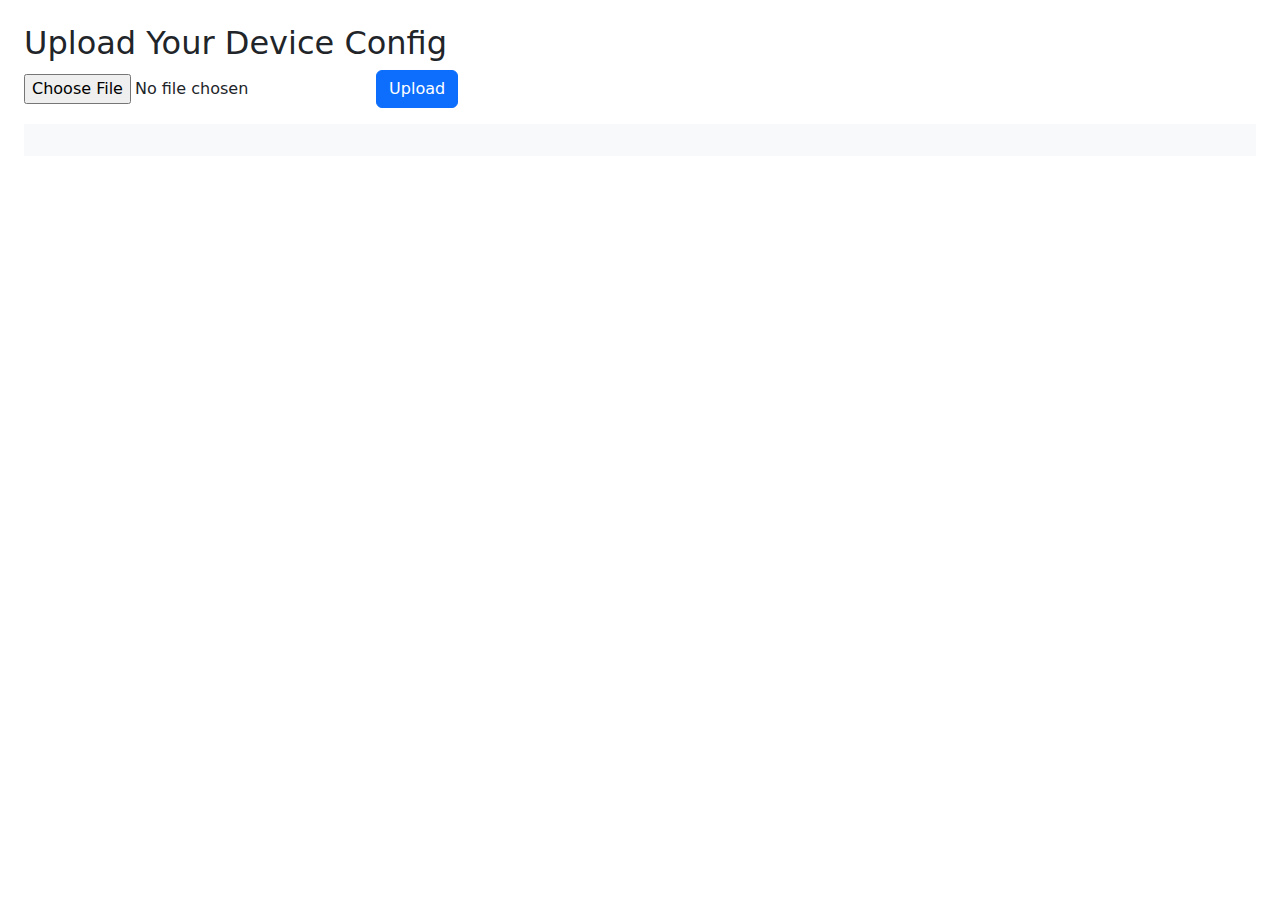
<file: frontend/index.html>
<!DOCTYPE html>
<html>
<head>
    <title>Brainlab Config Viewer</title>
    <link rel="stylesheet" href="https://cdn.jsdelivr.net/npm/bootstrap@5.3.2/dist/css/bootstrap.min.css">
</head>
<body class="p-4">
    <h2>Upload Your Device Config</h2>
    <form id="uploadForm">
        <input type="file" name="config_file" required>
        <button type="submit" class="btn btn-primary">Upload</button>
    </form>
    <pre id="result" class="mt-3 bg-light p-3"></pre>

    <script>
        const form = document.getElementById('uploadForm');
        form.onsubmit = async (e) => {
            e.preventDefault();
            const formData = new FormData(form);
            const res = await fetch('/upload', { method: 'POST', body: formData });
            const json = await res.json();
            document.getElementById('result').textContent = JSON.stringify(json.data, null, 2);
        }
    </script>
</body>
</html>
</file>
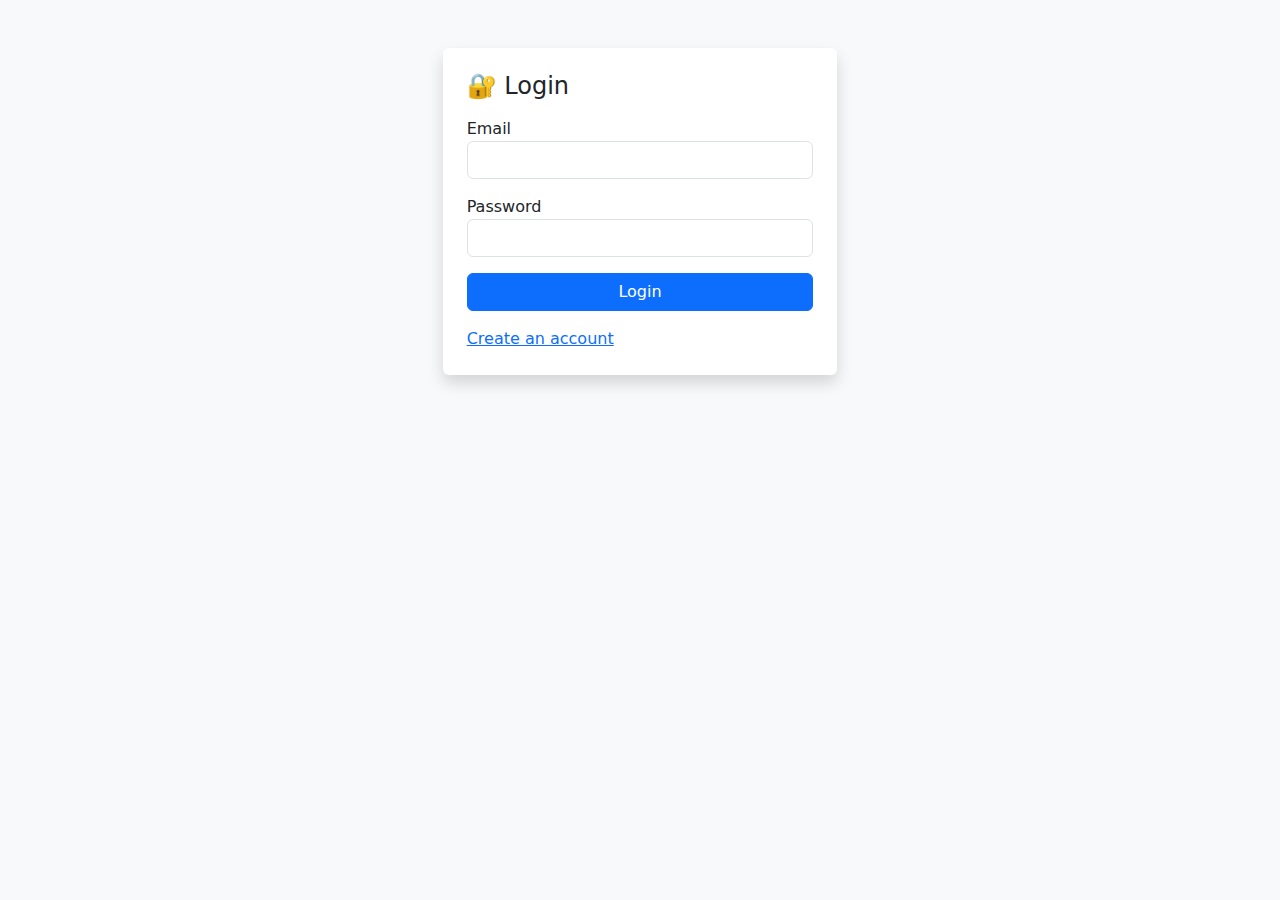
<file: frontend/login.html>
<!DOCTYPE html>
<html lang="en">
<head>
  <meta charset="UTF-8">
  <title>Login - Brainlab</title>
  <link rel="stylesheet" href="https://cdn.jsdelivr.net/npm/bootstrap@5.3.2/dist/css/bootstrap.min.css">
</head>
<body class="bg-light p-5">
  <div class="container col-md-4 bg-white p-4 shadow rounded">
    <h4 class="mb-3">🔐 Login</h4>
    <form id="loginForm">
      <div class="mb-3">
        <label>Email</label>
        <input type="email" name="email" class="form-control" required>
      </div>
      <div class="mb-3">
        <label>Password</label>
        <input type="password" name="password" class="form-control" required>
      </div>
      <button class="btn btn-primary w-100">Login</button>
    </form>
    <div class="mt-3" id="loginResult"></div>
    <a href="/register" class="d-block mt-2">Create an account</a>
  </div>

  <script>
    const form = document.getElementById('loginForm');
    form.onsubmit = async (e) => {
      e.preventDefault();
      const formData = new FormData(form);
      const payload = {
        email: formData.get('email'),
        password: formData.get('password')
      };
      const res = await fetch('/login', {
        method: 'POST',
        headers: { 'Content-Type': 'application/json' },
        body: JSON.stringify(payload)
      });
      const json = await res.json();
      if (json.access_token) {
        localStorage.setItem('token', json.access_token);
        window.location.href = "/dashboard";
      } else {
        document.getElementById('loginResult').innerHTML =
          `<div class="alert alert-danger">${json.message}</div>`;
      }
    };
  </script>
</body>
</html>
</file>
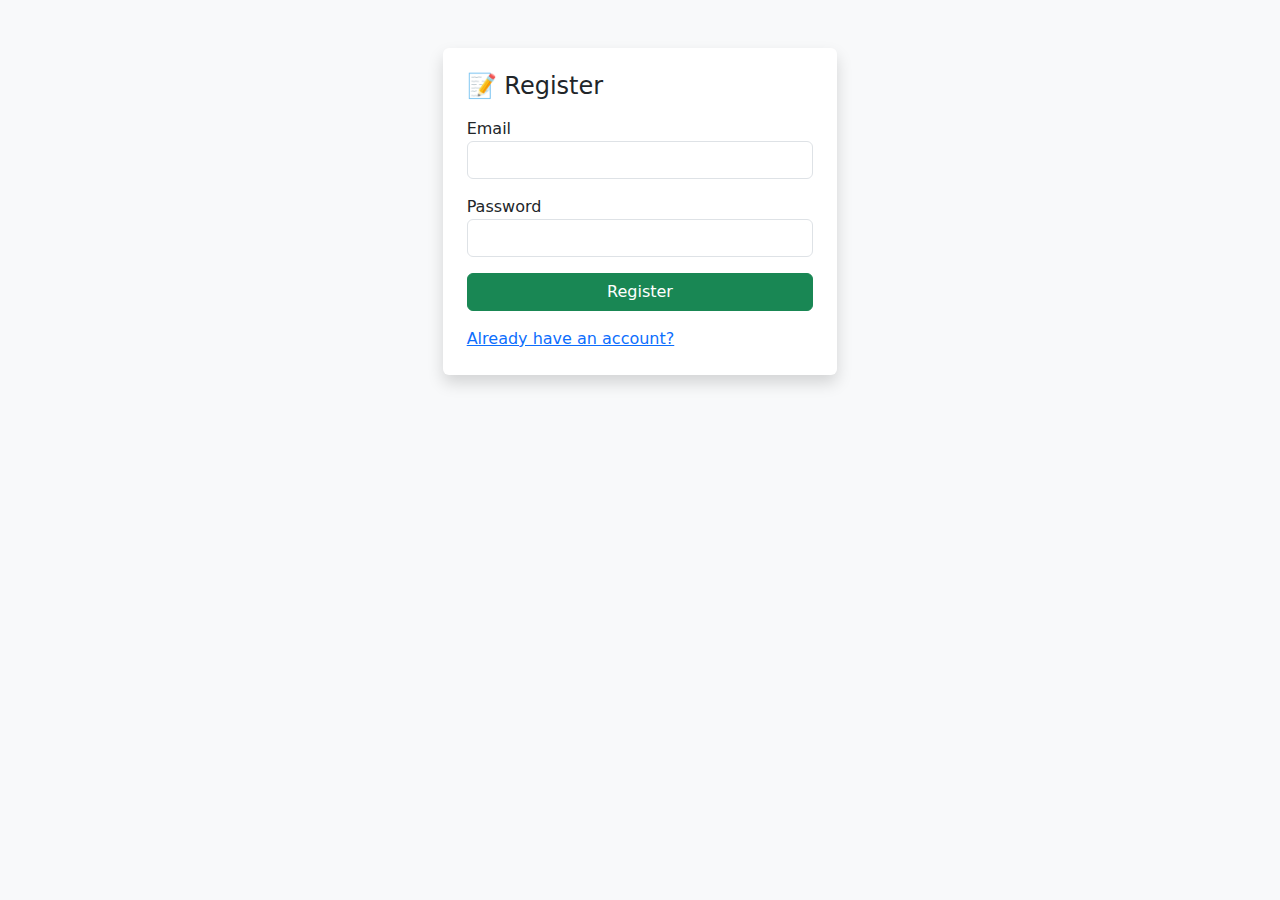
<file: frontend/register.html>
<!DOCTYPE html>
<html lang="en">
<head>
  <meta charset="UTF-8">
  <title>Register - Brainlab</title>
  <link rel="stylesheet" href="https://cdn.jsdelivr.net/npm/bootstrap@5.3.2/dist/css/bootstrap.min.css">
</head>
<body class="bg-light p-5">
  <div class="container col-md-4 bg-white p-4 shadow rounded">
    <h4 class="mb-3">📝 Register</h4>
    <form id="registerForm">
      <div class="mb-3">
        <label>Email</label>
        <input type="email" name="email" class="form-control" required>
      </div>
      <div class="mb-3">
        <label>Password</label>
        <input type="password" name="password" class="form-control" required>
      </div>
      <button class="btn btn-success w-100">Register</button>
    </form>
    <div class="mt-3" id="registerResult"></div>
    <a href="/login" class="d-block mt-2">Already have an account?</a>
  </div>

  <script>
    const form = document.getElementById('registerForm');
    form.onsubmit = async (e) => {
      e.preventDefault();
      const formData = new FormData(form);
      const payload = {
        email: formData.get('email'),
        password: formData.get('password')
      };
      const res = await fetch('/register', {
        method: 'POST',
        headers: { 'Content-Type': 'application/json' },
        body: JSON.stringify(payload)
      });
      const json = await res.json();
      if (json.message === "User registered") {
        document.getElementById('registerResult').innerHTML =
          `<div class="alert alert-success">✅ Registration successful. <a href="/login">Login now</a></div>`;
      } else {
        document.getElementById('registerResult').innerHTML =
          `<div class="alert alert-danger">${json.message}</div>`;
      }
    };
  </script>
</body>
</html>
</file>
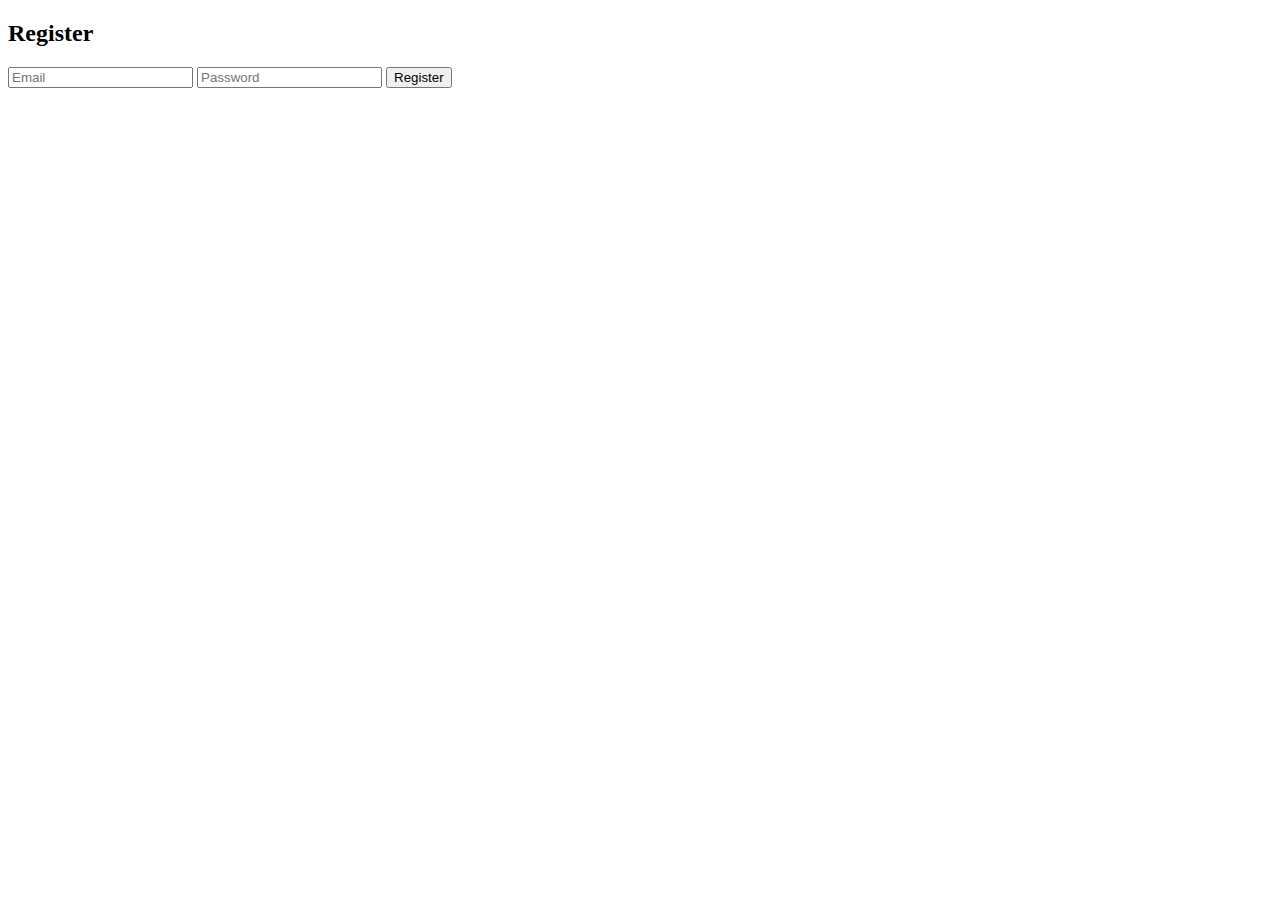
<file: templates/register.htm>
<!DOCTYPE html>
<html>
<head><title>Register</title></head>
<body>
  <h2>Register</h2>
  <form id="registerForm">
    <input type="email" id="email" placeholder="Email" required>
    <input type="password" id="password" placeholder="Password" required>
    <button type="submit">Register</button>
  </form>
  <script>
    document.getElementById('registerForm').addEventListener('submit', async (e) => {
      e.preventDefault();
      const email = document.getElementById('email').value;
      const password = document.getElementById('password').value;
      const res = await fetch('/register', {
        method: 'POST',
        headers: { 'Content-Type': 'application/json' },
        body: JSON.stringify({ email, password })
      });
      const data = await res.json();
      alert(data.message);
      if (res.ok) window.location.href = '/login';
    });
  </script>
</body>
</html>
</file>
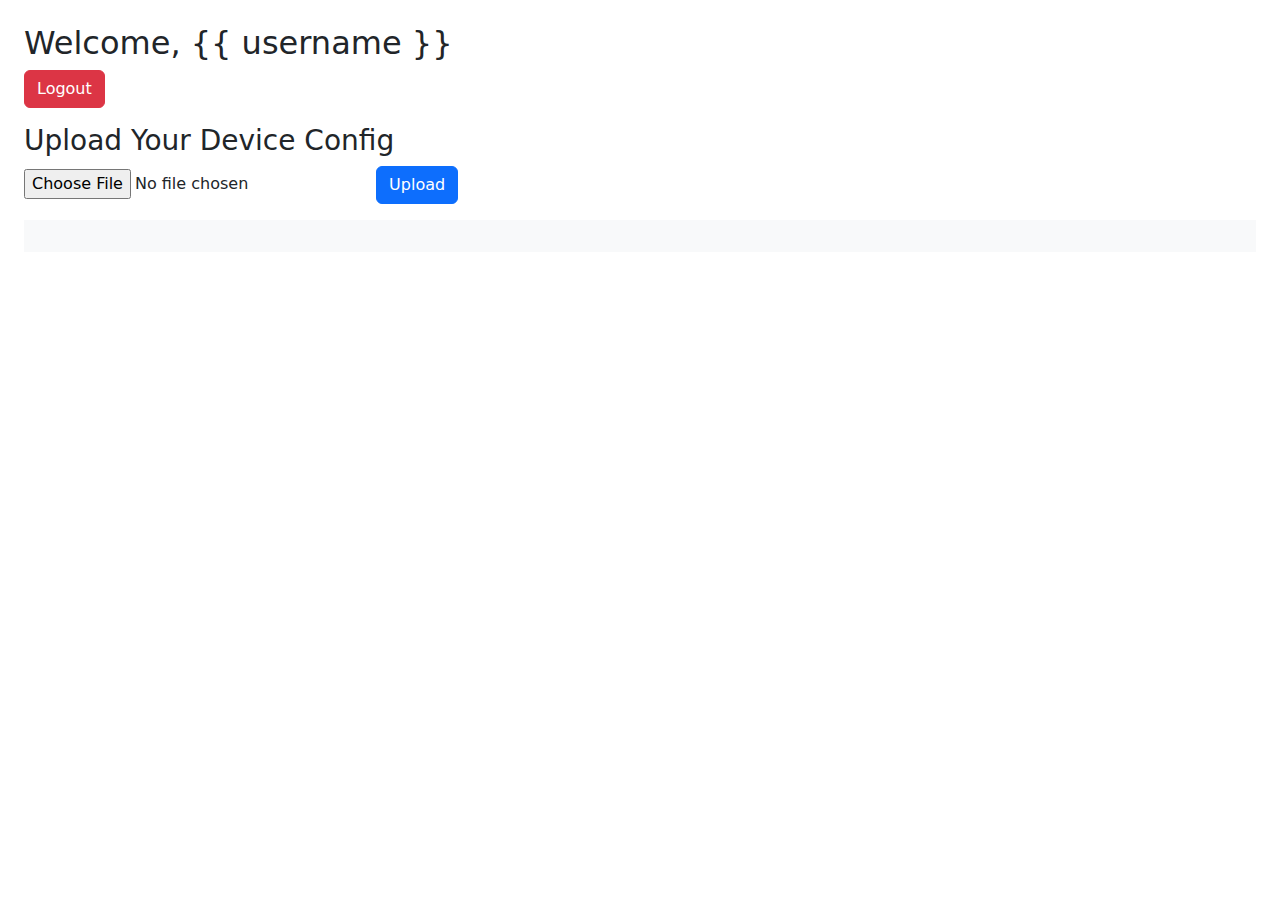
<file: brainlab/templates/dashboard.html>
<!DOCTYPE html>
<html>
<head>
  <title>Dashboard</title>
  <link rel="stylesheet" href="https://cdn.jsdelivr.net/npm/bootstrap@5.3.2/dist/css/bootstrap.min.css">
</head>
<body class="p-4">
  <h2>Welcome, {{ username }}</h2>
  <a href="/logout" class="btn btn-danger mb-3">Logout</a>

  <h3>Upload Your Device Config</h3>
  <form id="uploadForm">
    <input type="file" name="config_file" required>
    <button type="submit" class="btn btn-primary">Upload</button>
  </form>

  <pre id="result" class="mt-3 bg-light p-3"></pre>

  <script>
    const form = document.getElementById('uploadForm');
    form.onsubmit = async (e) => {
      e.preventDefault();
      const formData = new FormData(form);
      const res = await fetch('/upload', { method: 'POST', body: formData });
      const json = await res.json();
      if (json.error) {
        document.getElementById('result').textContent = json.error;
      } else {
        document.getElementById('result').textContent = json.data;
      }
    };
  </script>
</body>
</html>
</file>
